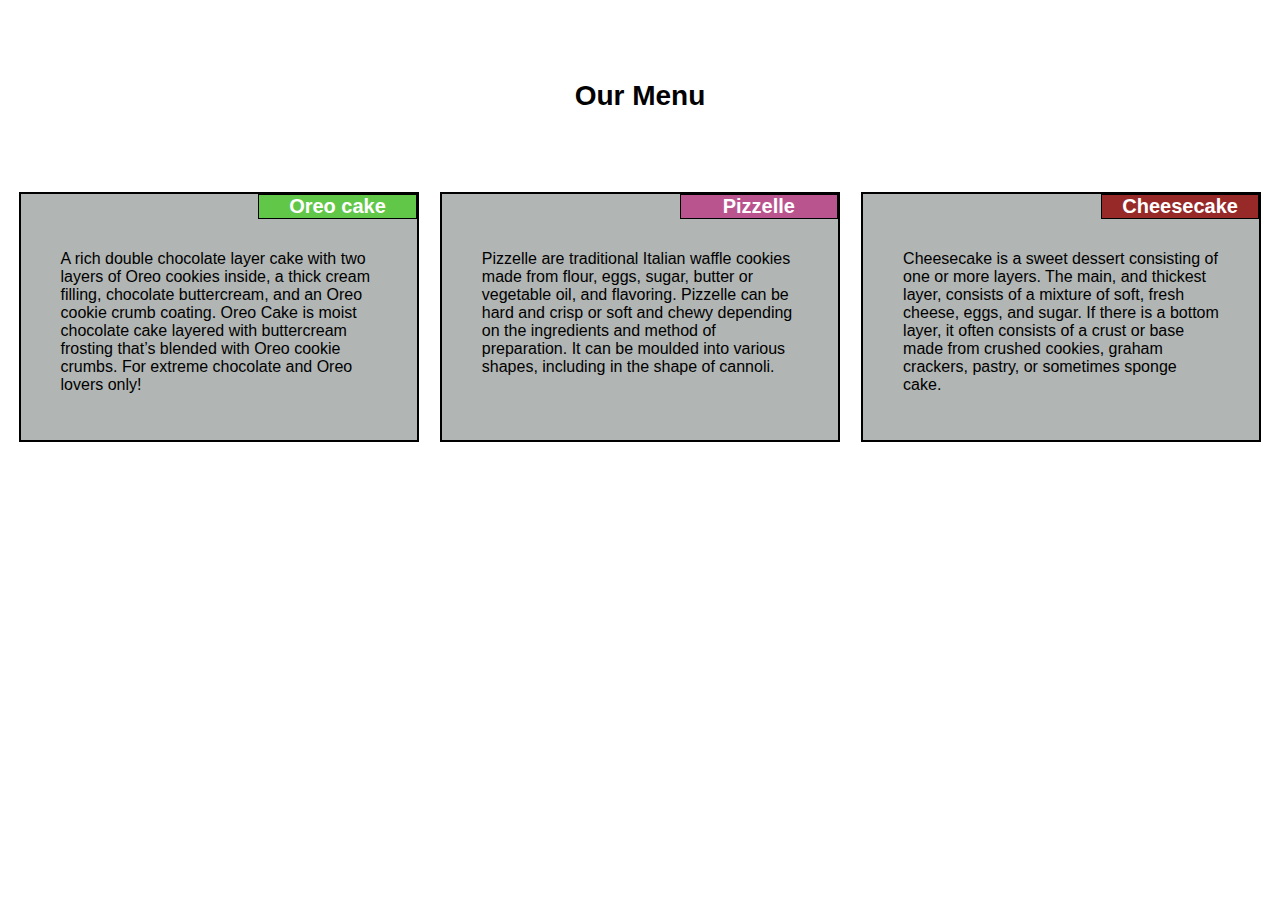
<file: module2-solution/index.html>
<!DOCTYPE html>
<html>
  <head>
    <title>Assignment Solution for Module 2</title>
    <meta charset="utf-8" />
    <meta name="viewport" content="width=device-width, initial-scale=1" />
    <link rel="stylesheet" type="text/css" href="css/style.css" />
  </head>
  <body>
    <h1>Our Menu</h1>
    <div class="row">
      <div class="col-lg-4 col-md-6 col-sm-12">
        <section>
          <h2 id="sub-head1">Oreo cake</h2>
          <p>
            A rich double chocolate layer cake with two layers of Oreo cookies
            inside, a thick cream filling, chocolate buttercream, and an Oreo
            cookie crumb coating. Oreo Cake is moist chocolate cake layered with
            buttercream frosting that’s blended with Oreo cookie crumbs. For
            extreme chocolate and Oreo lovers only!
          </p>
        </section>
      </div>
      <div class="col-lg-4 col-md-6 col-sm-12">
        <section>
          <h2 id="sub-head2">Pizzelle</h2>
          <p>
            Pizzelle are traditional Italian waffle cookies made from flour,
            eggs, sugar, butter or vegetable oil, and flavoring. Pizzelle can be
            hard and crisp or soft and chewy depending on the ingredients and
            method of preparation. It can be moulded into various shapes,
            including in the shape of cannoli.
          </p>
        </section>
      </div>
      <div class="col-lg-4 col-md-12 col-sm-12">
        <section>
          <h2 id="sub-head3">Cheesecake</h2>
          <p>
            Cheesecake is a sweet dessert consisting of one or more layers. The
            main, and thickest layer, consists of a mixture of soft, fresh
            cheese, eggs, and sugar. If there is a bottom layer, it often
            consists of a crust or base made from crushed cookies, graham
            crackers, pastry, or sometimes sponge cake.
          </p>
        </section>
      </div>
    </div>
  </body>
</html>
</file>
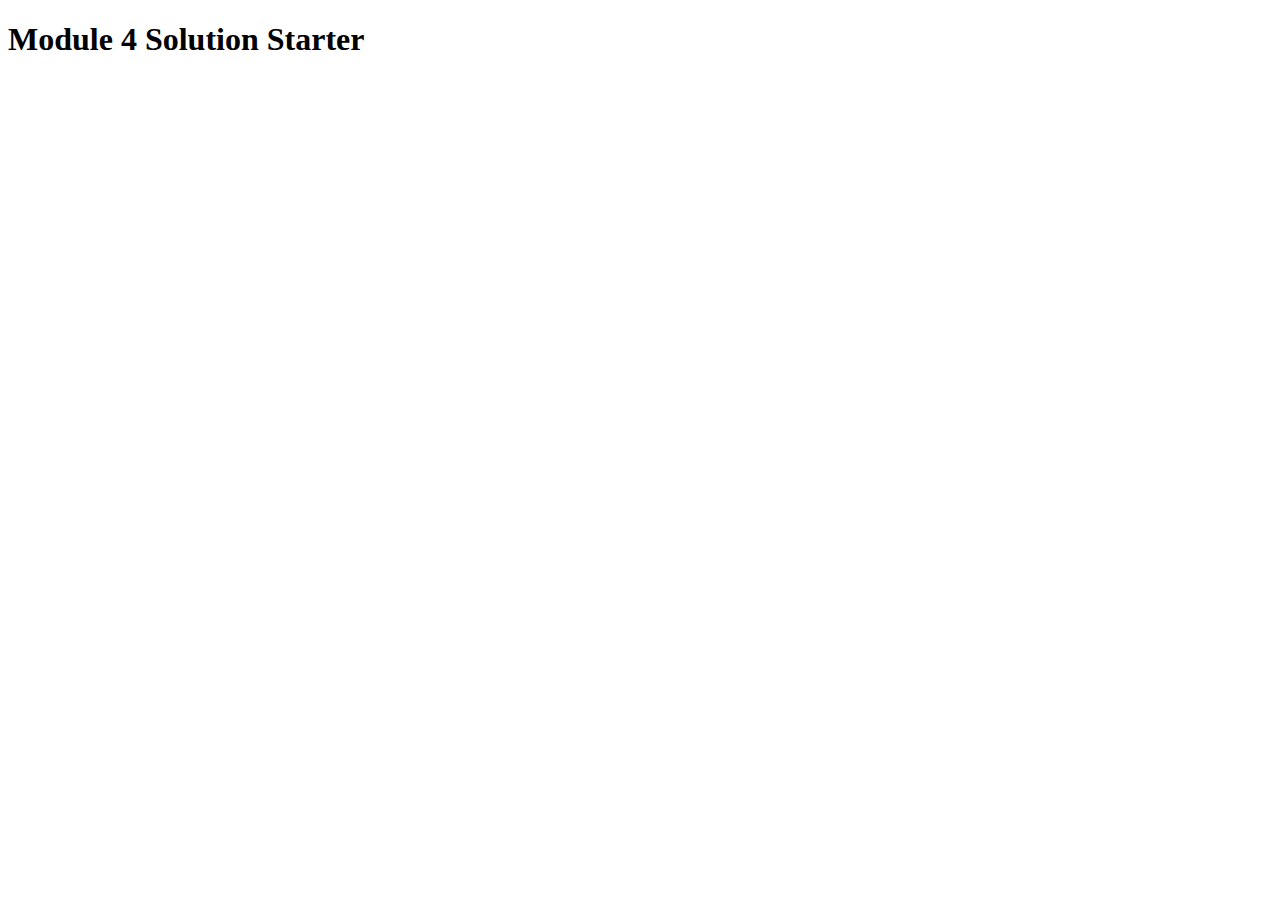
<file: module4-solution/index.html>
<!DOCTYPE html>
<html>
  <head>
    <meta charset="utf-8" />
    <title>Module 4 Solution Starter</title>
    <script>
      var names = []; // DO NOT REMOVE
    </script>
    <script src="SpeakHello.js"></script>
    <script src="SpeakGoodBye.js"></script>
    <script src="script.js"></script>
  </head>
  <body>
    <h1>Module 4 Solution Starter</h1>
  </body>
</html>
</file>
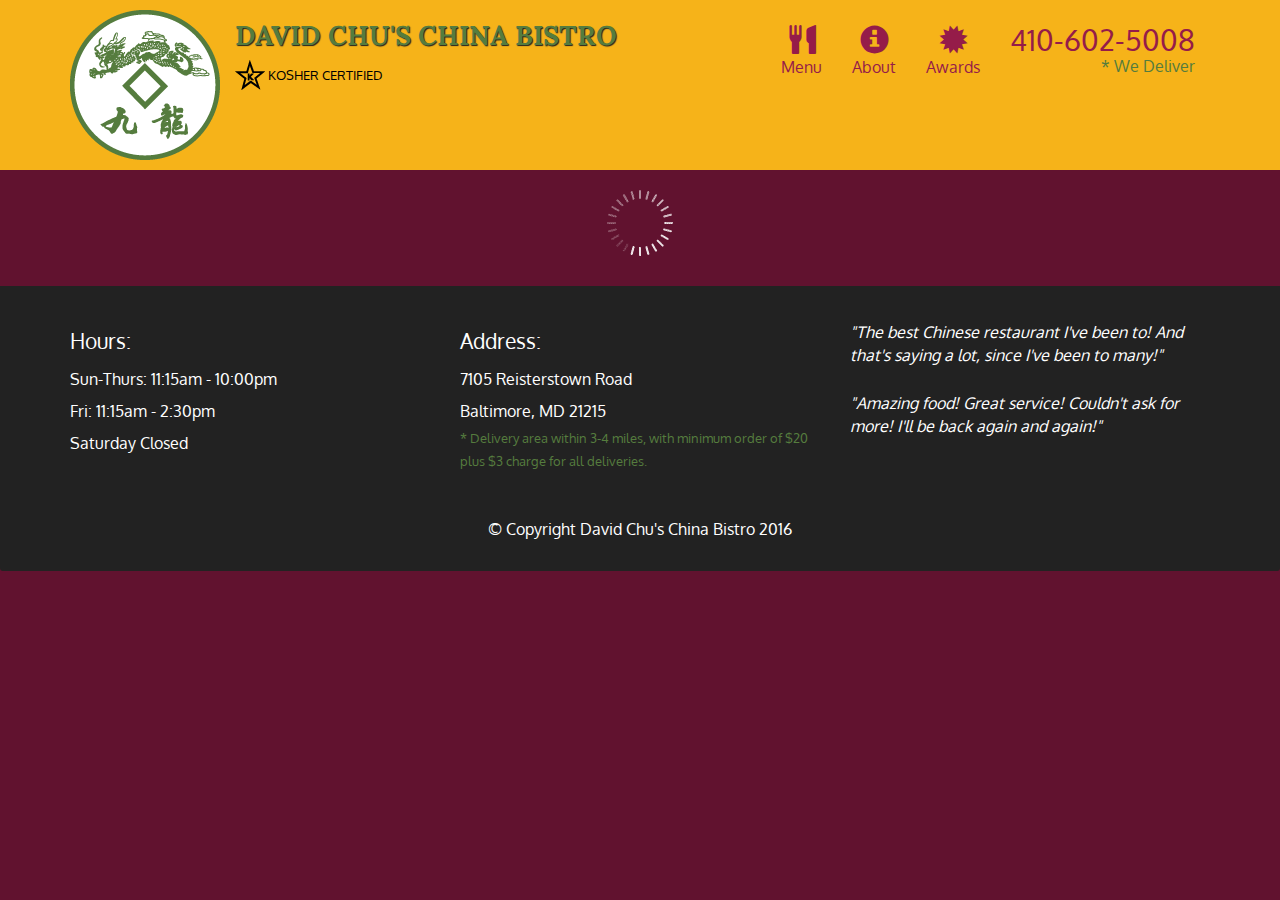
<file: module5-solution/index.html>
<!doctype html>
<html lang="en">
  <head>
    <meta charset="utf-8">
    <meta http-equiv="X-UA-Compatible" content="IE=edge">
    <meta name="viewport" content="width=device-width, initial-scale=1">
    <title>David Chu's China Bistro</title>
    <link rel="stylesheet" href="css/bootstrap.min.css">
    <link rel="stylesheet" href="css/styles.css">
    <link href='https://fonts.googleapis.com/css?family=Oxygen:400,300,700' rel='stylesheet' type='text/css'>
    <link href='https://fonts.googleapis.com/css?family=Lora' rel='stylesheet' type='text/css'>
  </head>
<body>
  <header>
    <nav id="header-nav" class="navbar navbar-default">
      <div class="container">
        <div class="navbar-header">
          <a href="index.html" class="pull-left visible-md visible-lg">
            <div id="logo-img" alt="Logo image"></div>
          </a>

          <div class="navbar-brand">
            <a href="index.html"><h1>David Chu's China Bistro</h1></a>
            <p>
              <img src="images/star-k-logo.png" alt="Kosher certification">
              <span>Kosher Certified</span>
            </p>
          </div>

          <button id="navbarToggle" type="button" class="navbar-toggle collapsed" data-toggle="collapse" data-target="#collapsable-nav" aria-expanded="false">
            <span class="sr-only">Toggle navigation</span>
            <span class="icon-bar"></span>
            <span class="icon-bar"></span>
            <span class="icon-bar"></span>
          </button>
        </div>
        
        <div id="collapsable-nav" class="collapse navbar-collapse">
           <ul id="nav-list" class="nav navbar-nav navbar-right">
            <li id="navHomeButton" class="visible-xs active">
              <a href="index.html">
                <span class="glyphicon glyphicon-home"></span> Home</a>
            </li>
            <li id="navMenuButton">
              <a href="#" onclick="$dc.loadMenuCategories();">
                <span class="glyphicon glyphicon-cutlery"></span><br class="hidden-xs"> Menu</a>
            </li>
            <li>
              <a href="#">
                <span class="glyphicon glyphicon-info-sign"></span><br class="hidden-xs"> About</a>
            </li>
            <li>
              <a href="#">
                <span class="glyphicon glyphicon-certificate"></span><br class="hidden-xs"> Awards</a>
            </li>
            <li id="phone" class="hidden-xs">
              <a href="tel:410-602-5008">
                <span>410-602-5008</span></a><div>* We Deliver</div>
            </li>
          </ul><!-- #nav-list -->
        </div><!-- .collapse .navbar-collapse -->
      </div><!-- .container -->
    </nav><!-- #header-nav -->
  </header>

  <div id="call-btn" class="visible-xs">
    <a class="btn" href="tel:410-602-5008">
    <span class="glyphicon glyphicon-earphone"></span>
    410-602-5008
    </a>
  </div>
  <div id="xs-deliver" class="text-center visible-xs">* We Deliver</div>

  <div id="main-content" class="container"></div>

  <footer class="panel-footer">
    <div class="container">
      <div class="row">
        <section id="hours" class="col-sm-4">
          <span>Hours:</span><br>
          Sun-Thurs: 11:15am - 10:00pm<br>
          Fri: 11:15am - 2:30pm<br>
          Saturday Closed
          <hr class="visible-xs">
        </section>
        <section id="address" class="col-sm-4">
          <span>Address:</span><br>
          7105 Reisterstown Road<br>
          Baltimore, MD 21215
          <p>* Delivery area within 3-4 miles, with minimum order of $20 plus $3 charge for all deliveries.</p>
          <hr class="visible-xs">
        </section>
        <section id="testimonials" class="col-sm-4">
          <p>"The best Chinese restaurant I've been to! And that's saying a lot, since I've been to many!"</p>
          <p>"Amazing food! Great service! Couldn't ask for more! I'll be back again and again!"</p>
        </section>
      </div>
      <div class="text-center">&copy; Copyright David Chu's China Bistro 2016</div>
    </div>
  </footer>

  <!-- jQuery (Bootstrap JS plugins depend on it) -->
  <script src="js/jquery-2.1.4.min.js"></script>
  <script src="js/bootstrap.min.js"></script>
  <script src="js/ajax-utils.js"></script>
  <script src="js/script.js"></script>
</body>
</html>
</file>
<file: module2-solution/css/style.css>
/********** Base styles **********/
* {
  box-sizing: border-box;
  font-family: Helvetica;
}
h1 {
  font-size: 1.75em;
  text-align: center;
  margin: 80px 0px;
}
h2 {
  font-size: 1.25em;
  border: solid #000000 1px;
  text-align: center;
  width: 40%;
  float: right;
  margin: 0;
  top: 0;
  right: 0;
  position: absolute;
}
section {
  position: relative;
  border: 2px solid #000000;
  background-color: #b1b5b3;
  margin-bottom: 15px;
  overflow: hidden;
  margin-right: auto;
  margin-left: auto;
  height: 250px;
  width: 95%;
  padding: 10px;
}
#sub-head1 {
  background-color: #61c748;
  color: #ffffff;
}
#sub-head2 {
  background-color: #b9548f;
  color: #ffffff;
}
#sub-head3 {
  background-color: #972929;
  color: #ffffff;
}

p {
  padding: 30px;
  clear: both;
}
/* Simple Responsive Framework. */
.row {
  width: 100%;
}
/********** Desktop large Devices **********/
@media (min-width: 992px) {
  .col-lg-1,
  .col-lg-2,
  .col-lg-3,
  .col-lg-4,
  .col-lg-5,
  .col-lg-6,
  .col-lg-7,
  .col-lg-8,
  .col-lg-9,
  .col-lg-10,
  .col-lg-11,
  .col-lg-12 {
    float: left;
  }
  .col-lg-1 {
    width: 8.33%;
  }
  .col-lg-2 {
    width: 16.66%;
  }
  .col-lg-3 {
    width: 25%;
  }
  .col-lg-4 {
    width: 33.33%;
  }
  .col-lg-5 {
    width: 41.66%;
  }
  .col-lg-6 {
    width: 50%;
  }
  .col-lg-7 {
    width: 58.33%;
  }
  .col-lg-8 {
    width: 66.66%;
  }
  .col-lg-9 {
    width: 74.99%;
  }
  .col-lg-10 {
    width: 83.33%;
  }
  .col-lg-11 {
    width: 91.66%;
  }
  .col-lg-12 {
    width: 100%;
  }
}
/* Medium Decvices */

@media (min-width: 768px) and (max-width: 991px) {
  .col-md-1,
  .col-md-2,
  .col-md-3,
  .col-md-4,
  .col-md-5,
  .col-md-6,
  .col-md-7,
  .col-md-8,
  .col-md-9,
  .col-md-10,
  .col-md-11,
  .col-md-12 {
    float: left;
  }
  .col-md-1 {
    width: 8.33%;
  }
  .col-md-2 {
    width: 16.66%;
  }
  .col-md-3 {
    width: 25%;
  }
  .col-md-4 {
    width: 33.33%;
  }
  .col-md-5 {
    width: 41.66%;
  }
  .col-md-6 {
    width: 50%;
  }
  .col-md-7 {
    width: 58.33%;
  }
  .col-md-8 {
    width: 66.66%;
  }
  .col-md-9 {
    width: 74.99%;
  }
  .col-md-10 {
    width: 83.33%;
  }
  .col-md-11 {
    width: 91.66%;
  }
  .col-md-12 {
    width: 100%;
  }
}
/* Small Devices*/

@media (max-width: 767px) {
  .col-sm-1,
  .col-sm-2,
  .col-sm-3,
  .col-sm-4,
  .col-sm-5,
  .col-sm-6,
  .col-sm-7,
  .col-sm-8,
  .col-sm-9,
  .col-sm-10,
  .col-sm-11,
  .col-sm-12 {
    float: left;
  }
  .col-sm-1 {
    width: 8.33%;
  }
  .col-sm-2 {
    width: 16.66%;
  }
  .col-sm-3 {
    width: 25%;
  }
  .col-sm-4 {
    width: 33.33%;
  }
  .col-sm-5 {
    width: 41.66%;
  }
  .col-sm-6 {
    width: 50%;
  }
  .col-sm-7 {
    width: 58.33%;
  }
  .col-sm-8 {
    width: 66.66%;
  }
  .col-sm-9 {
    width: 74.99%;
  }
  .col-sm-10 {
    width: 83.33%;
  }
  .col-sm-11 {
    width: 91.66%;
  }
  .col-sm-12 {
    width: 100%;
  }
}
</file>
<file: module5-solution/css/styles.css>
body {
  font-size: 16px;
  color: #fff;
  background-color: #61122f;
  font-family: 'Oxygen', sans-serif;
}

/** HEADER **/
#header-nav {
  background-color: #f6b319;
  border-radius: 0;
  border: 0;
}

#logo-img {
  background: url('../images/restaurant-logo_large.png') no-repeat;
  width: 150px;
  height: 150px;
  margin: 10px 15px 10px 0;
}

.navbar-brand {
  padding-top: 25px;
}
.navbar-brand h1 { /* Restaurant name */
  font-family: 'Lora', serif;
  color: #557c3e;
  font-size: 1.5em;
  text-transform: uppercase;
  font-weight: bold;
  text-shadow: 1px 1px 1px #222;
  margin-top: 0;
  margin-bottom: 0;
  line-height: .75;
}
.navbar-brand a:hover, .navbar-brand a:focus {
  text-decoration: none;
}
.navbar-brand p { /* Kosher cert */
  color: #000;
  text-transform: uppercase;
  font-size: .7em;
  margin-top: 15px;
}
.navbar-brand p span { /* Star-K */
  vertical-align: middle;
}

#nav-list {
  margin-top: 10px;
}
#nav-list a {
  color: #951C49;
  text-align: center;
}
#nav-list a:hover {
  background: #E7E7E7;
}
#nav-list a span {
  font-size: 1.8em;
}

#phone {
  margin-top: 5px;
}
#phone a { /* Phone number */
  text-align: right;
  padding-bottom: 0;
}
#phone div { /* We Deliver */
  color: #557c3e;
  text-align: right;
  padding-right: 15px;
}

.navbar-header button.navbar-toggle, .navbar-header .icon-bar {
  border: 1px solid #61122f;
}
.navbar-header button.navbar-toggle {
  clear: both;
  margin-top: -30px;
}
/* END HEADER */

/* FOOTER */
.panel-footer {
  margin-top: 30px;
  padding-top: 35px;
  padding-bottom: 30px;
  background-color: #222;
  border-top: 0;
}
.panel-footer div.row {
  margin-bottom: 35px;
}
#hours, #address {
  line-height: 2;
}
#hours > span, #address > span {
  font-size: 1.3em;
}
#address p {
  color: #557c3e;
  font-size: .8em;
  line-height: 1.8;
}
#testimonials {
  font-style: italic;
}
#testimonials p:nth-child(2) {
  margin-top: 25px;
}
/* END FOOTER */



/* HOME PAGE */
.container .jumbotron {
  box-shadow: 0 0 50px #3F0C1F;
  border: 2px solid #3F0C1F;
}

#menu-tile, #specials-tile, #map-tile {
  height: 250px;
  width: 100%;
  margin-bottom: 15px;
  position: relative;
  border: 2px solid #3F0C1F;
  overflow: hidden;
}
#menu-tile:hover, #specials-tile:hover, #map-tile:hover {
  box-shadow: 0 1px 5px 1px #cccccc;
}
#menu-tile {
  background: url('../images/menu-tile.jpg') no-repeat;
  background-position: center;
}
#specials-tile {
  background: url('../images/specials-tile.jpg') no-repeat;
  background-position: center;
}
#menu-tile span, #specials-tile span, #map-tile span {
  position: absolute;
  bottom: 0;
  right: 0;
  width: 100%;
  text-align: center;
  font-size: 1.6em;
  text-transform: uppercase;
  background-color: #000;
  color: #fff;
  opacity: .8;
}
/* END HOME PAGE */

/* MENU CATEGORIES PAGE */
.category-tile { 
  position: relative;
  border: 2px solid #3F0C1F;
  overflow: hidden;
  width: 200px;
  height: 200px;
  margin: 0 auto 15px;
}
.category-tile span {
  position: absolute;
  bottom: 0;
  right: 0;
  width: 100%;
  text-align: center;
  font-size: 1.2em;
  text-transform: uppercase;
  background-color: #000;
  color: #fff;
  opacity: .8;
}
.category-tile:hover {
  box-shadow: 0 1px 5px 1px #cccccc;
}

#menu-categories-title + div {
  margin-bottom: 50px;
}
/* END MENU CATEGORIES PAGE */

/* SINGLE CATEGORY PAGE */
.menu-item-tile {
  margin-bottom: 25px;
}
.menu-item-tile hr {
  width: 80%;
}
.menu-item-tile .menu-item-price {
  font-size: 1.1em;
  text-align: right;
  margin-top: -15px;
  margin-right: -15px;
}
.menu-item-tile .menu-item-price span {
  font-size: .6em;
}
.menu-item-photo {
  position: relative;
  border: 2px solid #3F0C1F; 
  overflow: hidden;
  padding: 0;
  margin-right: -15px;
  margin-left: auto;
  margin-bottom: 20px;
  max-width: 250px;
}
.menu-item-photo div {
  position: absolute;
  bottom: 0;
  right: 0;
  width: 80px;
  background-color: #557c3e;
  text-align: center;
}
.menu-item-description {
  padding-right: 30px;
}
h3.menu-item-title {
  margin: 0 0 10px;
}
.menu-item-details {
  font-size: .9em;
  font-style: italic;
}
/* END SINGLE CATEGORY PAGE */


/********** Large devices only **********/
@media (min-width: 1200px) {
  .container .jumbotron {
    background: url('../images/jumbotron_1200.jpg') no-repeat;
    height: 675px;
  }
}

/********** Medium devices only **********/
@media (min-width: 992px) and (max-width: 1199px) {
  /* Header */
  #logo-img {
    background: url('../images/restaurant-logo_medium.png') no-repeat;
    width: 100px;
    height: 100px;
    margin: 5px 5px 5px 0;
  }
  /* End Header */

  /* Home Page */
  .container .jumbotron {
    background: url('../images/jumbotron_992.jpg') no-repeat;
    height: 558px;
  }
  /* End Home Page */
}

/********** Small devices only **********/
@media (min-width: 768px) and (max-width: 991px) {
  /* Home Page */
  .container .jumbotron {
    background: url('../images/jumbotron_768.jpg') no-repeat;
    height: 432px;
  }
  /* End Home Page */
}

/********** Extra small devices only **********/
@media (max-width: 767px) {
  /* Header */
  .navbar-brand {
    padding-top: 10px;
    height: 80px;
  }
  .navbar-brand h1 { /* Restaurant name */
    padding-top: 10px;
    font-size: 5vw; /* 1vw = 1% of viewport width */
  }
  .navbar-brand p { /* Kosher cert */
    font-size: .6em;
    margin-top: 12px;
  }
  .navbar-brand p img { /* Star-K */
    height: 20px;
  }

  #collapsable-nav a { /* Collapsed nav menu text */
    font-size: 1.2em;
  }
  #collapsable-nav a span { /* Collapsed nav menu glyph */
    font-size: 1em;
    margin-right: 5px;
  }

  #call-btn > a {
    font-size: 1.5em;
    display: block;
    margin: 0 20px;
    padding: 10px;
    border: 2px solid #fff;
    background-color: #f6b319;
    color: #951c49;
  }
  #xs-deliver {
    margin-top: 5px;
    font-size: .7em;
    letter-spacing: .1em;
    text-transform: uppercase;
  }
  /* End Header */

  /* Footer */
  .panel-footer section {
    margin-bottom: 30px;
    text-align: center;
  }
  .panel-footer section:nth-child(3) {
    margin-bottom: 0; /* margin already exists on the whole row */
  }
  .panel-footer section hr {
    width: 50%;
  }
  /* End Footer */

  /* Home Page */
  .container .jumbotron {
    margin-top: 30px;
    padding: 0;
  }
  #menu-tile, #specials-tile {
    width: 360px;
    margin: 0 auto 15px;
  }

  .menu-item-photo {
    margin-right: auto;
  }
  .menu-item-tile .menu-item-price {
    text-align: center;
  }
  .menu-item-description {
    text-align: center;;
  }
}


/********** Super extra small devices Only :-) (e.g., iPhone 4) **********/
@media (max-width: 479px) {
  /* Header */
  .navbar-brand h1 { /* Restaurant name */
    padding-top: 5px;
    font-size: 6vw;
  }
  /* End Header */
  
  /* Home page */
  #menu-tile, #specials-tile {
    width: 280px;
    margin: 0 auto 15px;
  }

  .col-xxs-12 {
    position: relative;
    min-height: 1px;
    padding-right: 15px;
    padding-left: 15px;
    float: left;
    width: 100%;
  }
}
</file>
